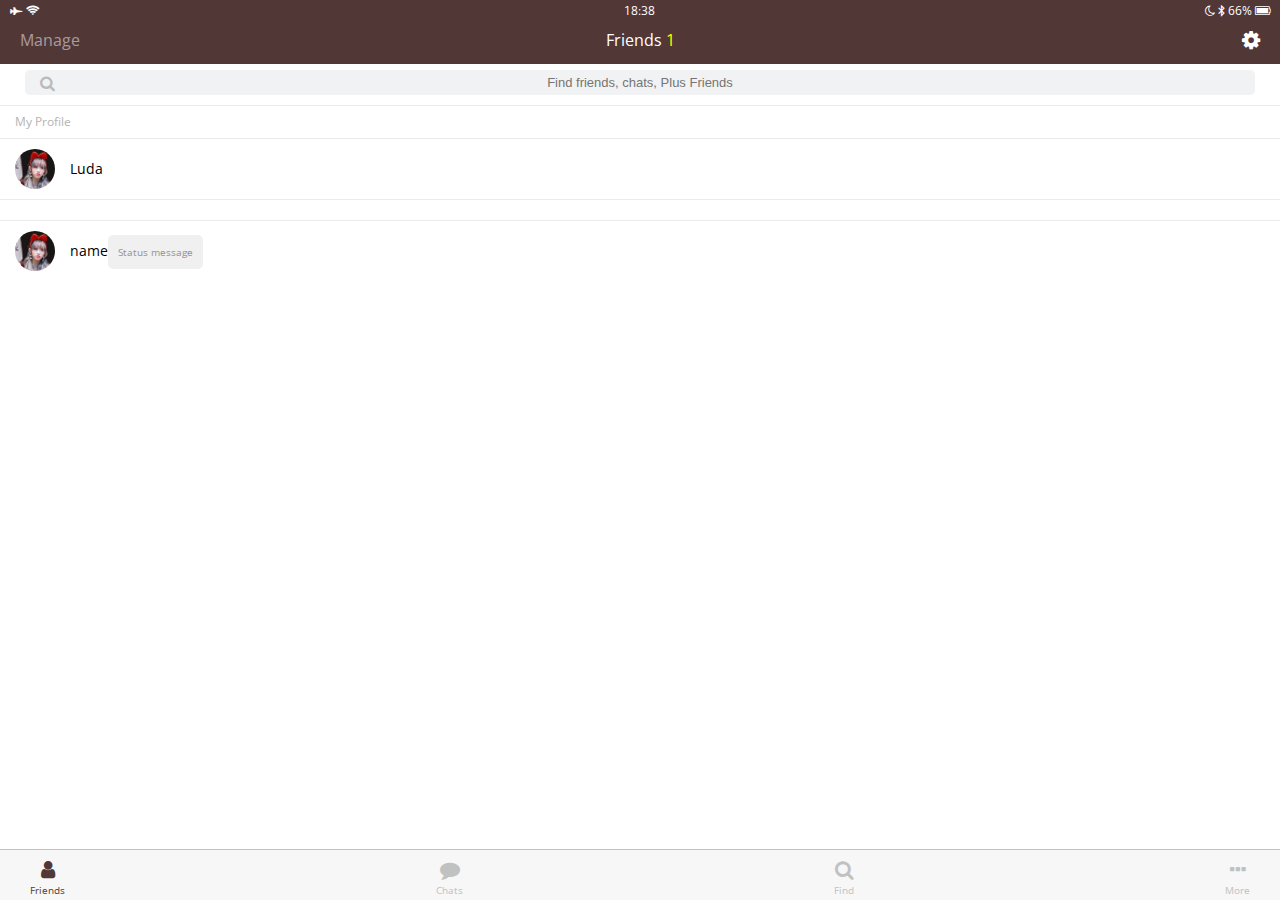
<file: index.html>
<!DOCTYPE html>
<html lang="en">
<head>
  <meta charset="UTF-8">
  <meta name="viewport" content="width=device-width, initial-scale=1.0">
  <meta http-equiv="X-UA-Compatible" content="ie=edge">
  <link rel="stylesheet" href="https://stackpath.bootstrapcdn.com/font-awesome/4.7.0/css/font-awesome.min.css">
  <title>Friends</title>
  <link rel="stylesheet" href="css/style.css">
</head>
<body>
  <header class="top-header">
    <div class="header__top">
      <div class="header__column">
        <i class="fa fa-fighter-jet" aria-hidden="true"></i>
        <i class="fa fa-wifi" aria-hidden="true"></i>
      </div>
      <div class="header__column">
        <span class="header__time">18:38</span>
      </div>
      <div class="header__column">
        <i class="fa fa-moon-o"></i>
        <i class="fa fa-bluetooth-b"></i>
        <span class="header__battery">66% <i class="fa fa-battery-full"></i> </span>
      </div>
    </div>

    <div class="header__bottom">
      <div class="header__column">
        <span class="header__text">Manage</span>
      </div>
      <div class="header__column">
        <span class="header__text">Friends <span class="header__number">1</span></span>
      </div>
      <div class="header__column">
        <i class="fa fa-cog fa-lg"></i>
      </div>
    </div>
  </header>

  <main class="friends">
    <div class="search-bar">
      <i class="fa fa-search"></i>
      <input type="text" placeholder="Find friends, chats, Plus Friends">
    </div>

    <section class="friends__section">
      <header class="friends__section-header">
        <h6 class="friends__section--title">My Profile</h6>
      </header>

      <div class="friends__section-rows">
        <a href="profile.html">
          <div class="friends__section-row">
            <img src="images/avatar.jpg" alt="">
            <span class="friends__section-name">Luda</span>
          </div>
        </a>
      </div>
    </section>

    <section class="friends__section">
      <header class="friends__section-header">
        <h6 class="friends__section-title"></h6>
      </header>

      <div class="friends__section-rows">
        <div class="friends__section-row with-tagline">
          <div class="friends__section-column">
            <img src="images/avatar.jpg" alt="">
            <span class="friends__section-name">name  </span>
          </div>
          <div>
          <span class="friends__section-tagline">
              Status message
          </span>
        </div>
      </div>
    </section>
  </main>

  <nav class="tab-bar">
    <a href="index.html" class="tab-bar__tab tab-bar__tab--selected">
      <i class="fa fa-user"></i>
      <span class="tab-bar__title">Friends</span>
    </a>
    <a href="chats.html" class="tab-bar__tab">
      <i class="fa fa-comment"></i>
      <span class="tab-bar__title">Chats</span>
    </a>
    <a href="find.html" class="tab-bar__tab">
      <i class="fa fa-search"></i>
      <span class="tab-bar__title">Find</span>
    </a>
    <a href="more.html" class="tab-bar__tab">
      <i class="fa fa-ellipsis-h"></i>
      <span class="tab-bar__title">More</span>
    </a>
  </nav>

</body>
</html>
</file>
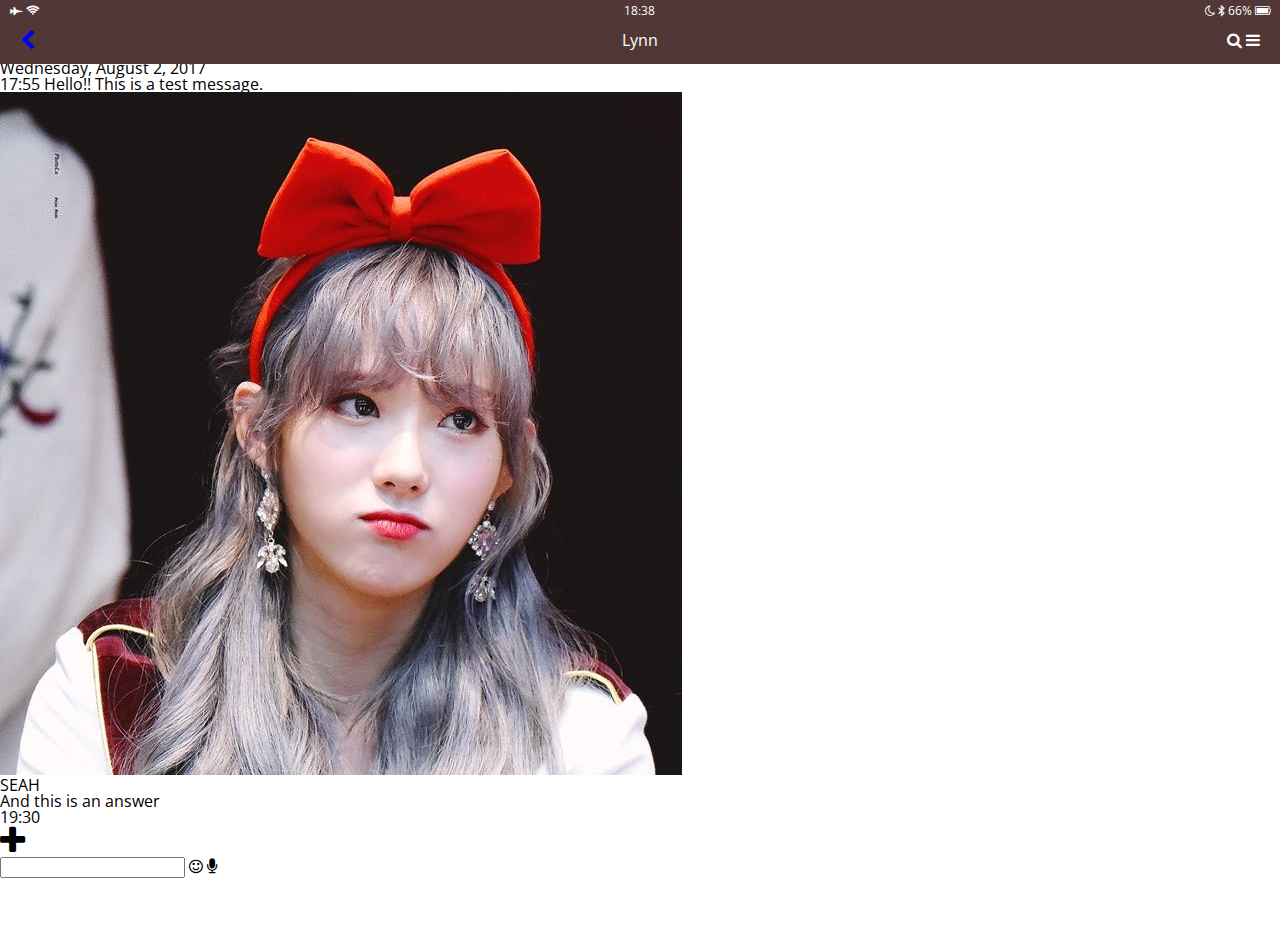
<file: chat.html>
<!DOCTYPE html>
<html lang="en">
<head>
  <meta charset="UTF-8">
  <meta name="viewport" content="width=device-width, initial-scale=1.0">
  <meta http-equiv="X-UA-Compatible" content="ie=edge">
  <link rel="stylesheet" href="https://stackpath.bootstrapcdn.com/font-awesome/4.7.0/css/font-awesome.min.css">
  <title>Chat</title>
  <link rel="stylesheet" href="css/style.css">
</head>
<body>
  <header class="top-header">
    <div class="header__top">
      <div class="header__column">
        <i class="fa fa-fighter-jet" aria-hidden="true"></i>
        <i class="fa fa-wifi" aria-hidden="true"></i>
      </div>
      <div class="header__column">
        <span class="header__time">18:38</span>
      </div>
      <div class="header__column">
        <i class="fa fa-moon-o"></i>
        <i class="fa fa-bluetooth-b"></i>
        <span class="header__battery">66% <i class="fa fa-battery-full"></i> </span>
      </div>
    </div>

    <div class="header__bottom">
      <div class="header__column">
        <a href="chats.html">
          <i class="fa fa-chevron-left fa-lg"></i>
        </a>
      </div>
      <div class="header__column">
        <span class="header__text">Lynn</span>
      </div>
      <div class="header__column">
        <i class="fa fa-search"></i>
        <i class="fa fa-bars"></i>
      </div>
    </div>
  </header>

  <main class="chat">
    <div class="date-divider">
      <span class="date-divider__text">Wednesday, August 2, 2017</span>
    </div>

    <div class="chat__message chat__message-from-me">
      <span class="chat__message-time">17:55</span>
      <span class="chat__message-body">Hello!! This is a test message.</span>
    </div>

    <div class="chat__message chat__message--to-me">
      <img src="images/avatar.jpg" alt="" class="chat__message-avatar">
      <div class="chat__message-center">
        <h3 class="chat__message-username">SEAH</h3>
        <span class="chat__message-body">And this is an answer</span>
      </div>
      <span class="chat__message-time">19:30</span>
    </div>

    <div class="type-message">
      <i class="fa fa-plus fa-2x"></i>
      <div class="type-message__input">
        <input type="text">
        <i class="fa fa-smile-o"></i>
        <span class="record-message">
          <i class="fa fa-microphone"></i>
        </span>
      </div>
    </div>
  </main>

</body>
</html>
</file>
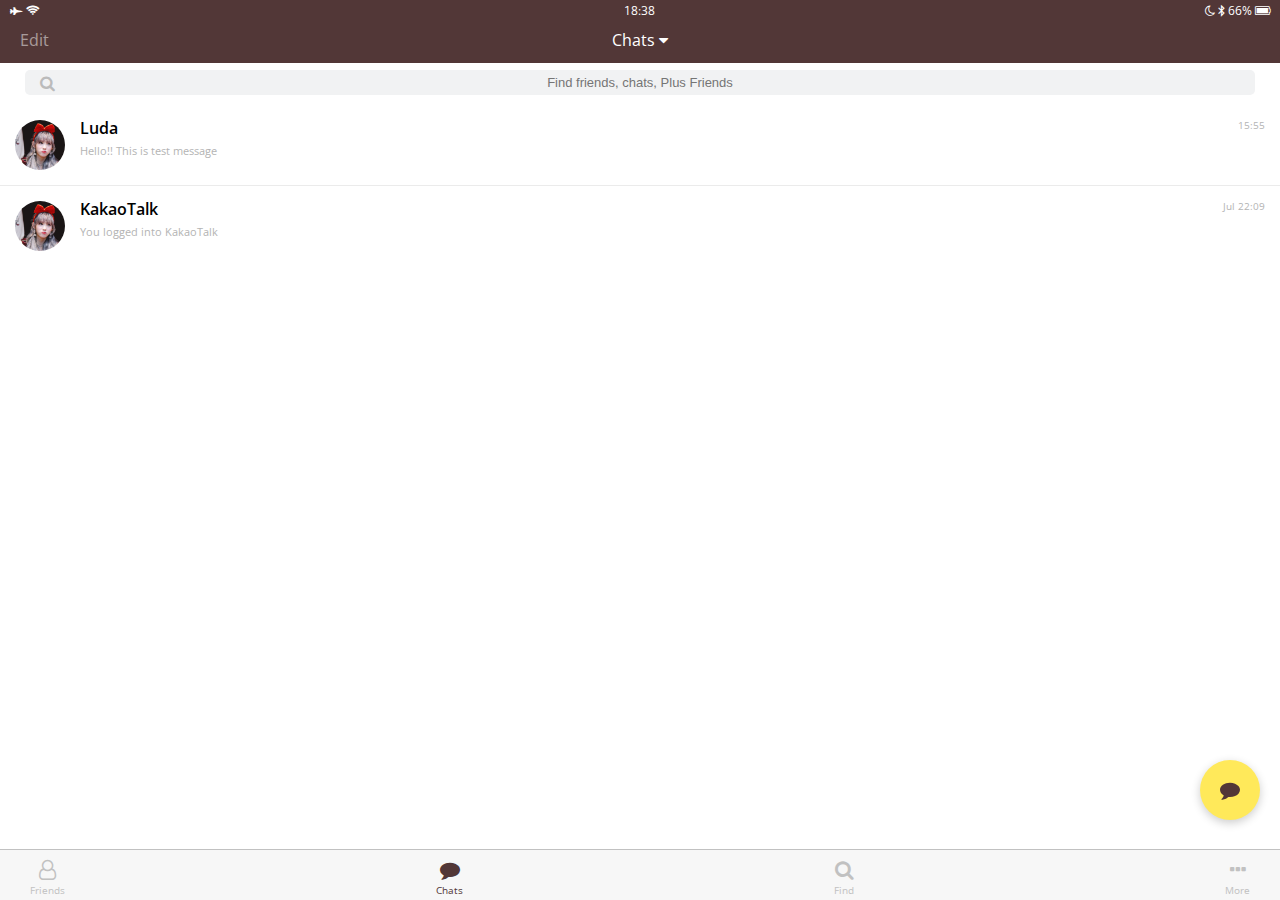
<file: chats.html>
<!DOCTYPE html>
<html lang="en">
<head>
  <meta charset="UTF-8">
  <meta name="viewport" content="width=device-width, initial-scale=1.0">
  <meta http-equiv="X-UA-Compatible" content="ie=edge">
  <link rel="stylesheet" href="https://stackpath.bootstrapcdn.com/font-awesome/4.7.0/css/font-awesome.min.css">
  <title>Chats</title>
  <link rel="stylesheet" href="css/style.css">
</head>
<body>
  <header class="top-header">
    <div class="header__top">
      <div class="header__column">
        <i class="fa fa-fighter-jet" aria-hidden="true"></i>
        <i class="fa fa-wifi" aria-hidden="true"></i>
      </div>
      <div class="header__column">
        <span class="header__time">18:38</span>
      </div>
      <div class="header__column">
        <i class="fa fa-moon-o"></i>
        <i class="fa fa-bluetooth-b"></i>
        <span class="header__battery">66% <i class="fa fa-battery-full"></i> </span>
      </div>
    </div>

    <div class="header__bottom">
      <div class="header__column">
        <span class="header__text">Edit</span>
      </div>
      <div class="header__column">
        <span class="header__text">Chats <i class="fa fa-caret-down"></i> </span>
      </div>
      <div class="header__column">
      </div>
    </div>
  </header>

  <main>
    <div class="search-bar">
      <i class="fa fa-search"></i>
      <input type="text" placeholder="Find friends, chats, Plus Friends">
    </div>

    <ul class="chats__list">
      <li class="chats__chat">
        <a href="chat.html">
          <div class="chat__content">
            <img src="images/avatar.jpg" alt="">
            <div class="chat__preview">
              <h3 class="chat__user">Luda</h3>
              <span class="chat__last-message">Hello!! This is test message</span>
            </div>
          </div>

          <span class="chat__date-time">
            15:55
          </span>
        </a>
      </li>

      <li class="chats__chat">
        <a href="chat.html">
          <div class="chat__content">
            <img src="images/avatar.jpg" alt="">
            <div class="chat__preview">
              <h3 class="chat__user">KakaoTalk</h3>
              <span class="chat__last-message">You logged into KakaoTalk</span>
            </div>
          </div>

          <span class="chat__date-time">
            Jul 22:09
          </span>
        </a>
      </li>

    </ul>

    <div class="chat-btn">
      <i class="fa fa-comment"></i>
    </div>

  </main>

  <nav class="tab-bar">
    <a href="index.html" class="tab-bar__tab">
      <i class="fa fa-user-o"></i>
      <span class="tab-bar__title">Friends</span>
    </a>
    <a href="chats.html" class="tab-bar__tab tab-bar__tab--selected">
      <i class="fa fa-comment"></i>
      <span class="tab-bar__title">Chats</span>
    </a>
    <a href="find.html" class="tab-bar__tab">
      <i class="fa fa-search"></i>
      <span class="tab-bar__title">Find</span>
    </a>
    <a href="more.html" class="tab-bar__tab">
      <i class="fa fa-ellipsis-h"></i>
      <span class="tab-bar__title">More</span>
    </a>
  </nav>

</body>
</html>
</file>
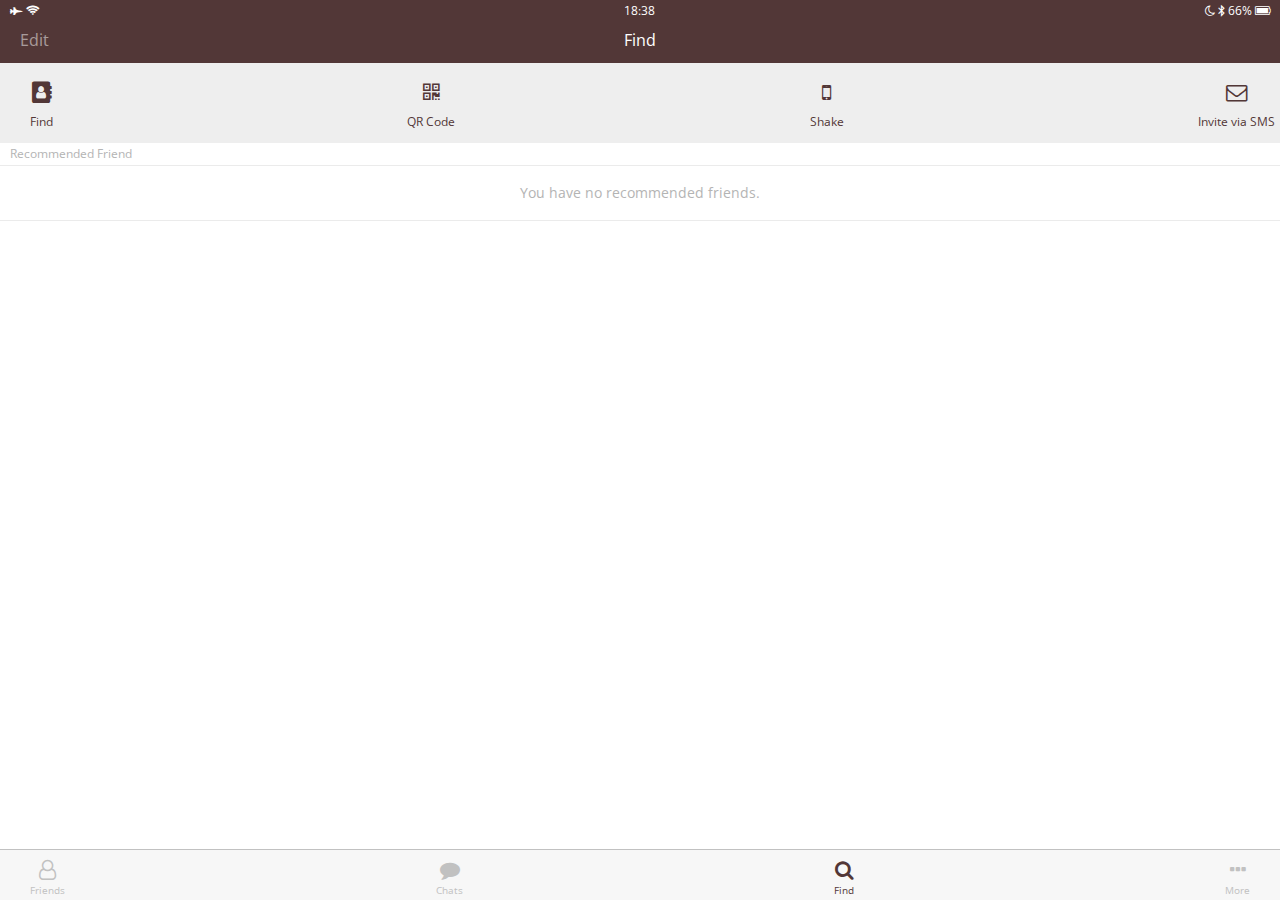
<file: find.html>
<!DOCTYPE html>
<html lang="en">
<head>
  <meta charset="UTF-8">
  <meta name="viewport" content="width=device-width, initial-scale=1.0">
  <meta http-equiv="X-UA-Compatible" content="ie=edge">
  <link rel="stylesheet" href="https://stackpath.bootstrapcdn.com/font-awesome/4.7.0/css/font-awesome.min.css">
  <title>Find</title>
  <link rel="stylesheet" href="css/style.css">
</head>
<body>
  <header class="top-header">
    <div class="header__top">
      <div class="header__column">
        <i class="fa fa-fighter-jet" aria-hidden="true"></i>
        <i class="fa fa-wifi" aria-hidden="true"></i>
      </div>
      <div class="header__column">
        <span class="header__time">18:38</span>
      </div>
      <div class="header__column">
        <i class="fa fa-moon-o"></i>
        <i class="fa fa-bluetooth-b"></i>
        <span class="header__battery">66% <i class="fa fa-battery-full"></i> </span>
      </div>
    </div>

    <div class="header__bottom">
      <div class="header__column">
        <span class="header__text">Edit</span>
      </div>
      <div class="header__column">
        <span class="header__text">Find</span>
      </div>
      <div class="header__column">
      </div>
    </div>
  </header>

  <main class="find">
    <section class="find__options">
      <div class="find__option">
        <i class="fa fa-address-book fa-lg"></i>
        <span class="find__option-title">Find</span>
      </div>

      <div class="find__option">
        <i class="fa fa-qrcode fa-lg"></i>
        <span class="find__option-title">QR Code</span>
      </div>

      <div class="find__option">
        <i class="fa fa-mobile fa-lg"></i>
        <span class="find__option-title">Shake</span>
      </div>

      <div class="find__option">
        <i class="fa fa-envelope-o fa-lg"></i>
        <span class="find__option-title">Invite via SMS</span>
      </div>
    </section>

    <section class="find__recommended">
      <header>
        <h6 class="recommended__title">Recommended Friend</h6>
      </header>

      <div class="recommended__none">
        <span class="recommended__text">You have no recommended friends.</span>
      </div>
    </section>

  </main>

  <nav class="tab-bar">
    <a href="index.html" class="tab-bar__tab">
      <i class="fa fa-user-o"></i>
      <span class="tab-bar__title">Friends</span>
    </a>
    <a href="chats.html" class="tab-bar__tab">
      <i class="fa fa-comment"></i>
      <span class="tab-bar__title">Chats</span>
    </a>
    <a href="find.html" class="tab-bar__tab tab-bar__tab--selected">
      <i class="fa fa-search"></i>
      <span class="tab-bar__title">Find</span>
    </a>
    <a href="more.html" class="tab-bar__tab">
      <i class="fa fa-ellipsis-h"></i>
      <span class="tab-bar__title">More</span>
    </a>
  </nav>

</body>
</html>
</file>
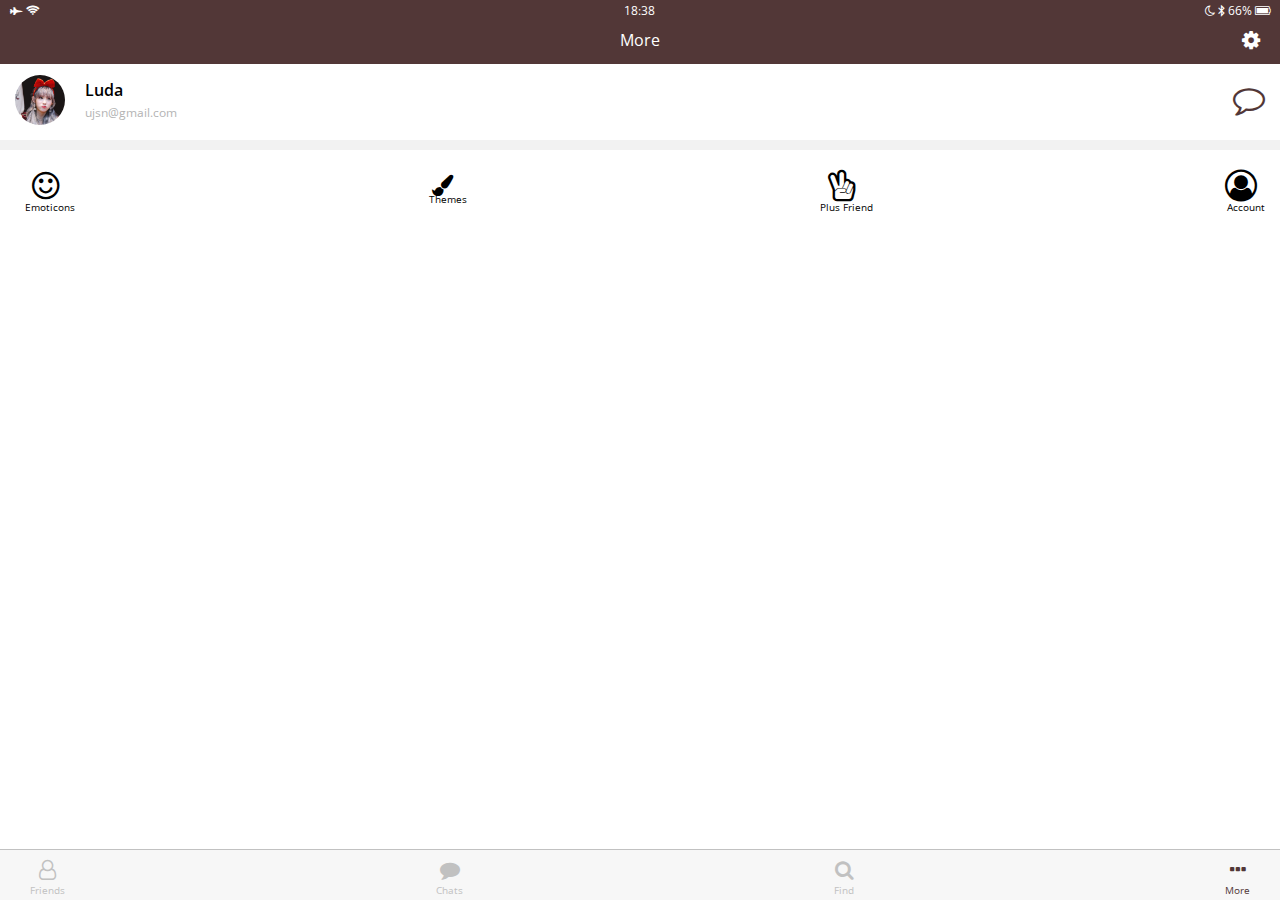
<file: more.html>
<!DOCTYPE html>
<html lang="en">
<head>
  <meta charset="UTF-8">
  <meta name="viewport" content="width=device-width, initial-scale=1.0">
  <meta http-equiv="X-UA-Compatible" content="ie=edge">
  <link rel="stylesheet" href="https://stackpath.bootstrapcdn.com/font-awesome/4.7.0/css/font-awesome.min.css">
  <title>More</title>
  <link rel="stylesheet" href="css/style.css">
</head>
<body>
  <header class="top-header">
    <div class="header__top">
      <div class="header__column">
        <i class="fa fa-fighter-jet" aria-hidden="true"></i>
        <i class="fa fa-wifi" aria-hidden="true"></i>
      </div>
      <div class="header__column">
        <span class="header__time">18:38</span>
      </div>
      <div class="header__column">
        <i class="fa fa-moon-o"></i>
        <i class="fa fa-bluetooth-b"></i>
        <span class="header__battery">66% <i class="fa fa-battery-full"></i> </span>
      </div>
    </div>

    <div class="header__bottom">
      <div class="header__column">
        <span class="header__text"></span>
      </div>
      <div class="header__column">
        <span class="header__text">More</span>
      </div>
      <div class="header__column">
        <i class="fa fa-cog fa-lg"></i>
      </div>
    </div>
  </header>

  <main class="more">
    <header class="more__header">
      <div class="more-header__column">
        <img src="images/avatar.jpg" alt="">
        <div class="more-header__info">
          <h3 class="more-header__title">
            Luda
          </h3>
          <span class="more-header__subtitle">
            ujsn@gmail.com
          </span>
        </div>
      </div>
      <i class="fa fa-comment-o fa-2x"></i>
    </header>

    <section class="more__options">
      <div class="more__option">
        <i class="fa fa-smile-o fa-2x"></i>
        <span class="more__option-title">Emoticons</span>
      </div>

      <div class="more__option">
        <i class="fa fa-paint-brush fa-lg"></i>
        <span class="more__option-title">Themes</span>
      </div>

      <div class="more__option">
        <i class="fa fa-hand-peace-o fa-2x"></i>
        <span class="more__option-title">Plus Friend</span>
      </div>

      <div class="more__option">
        <i class="fa fa-user-circle-o fa-2x"></i>
        <span class="more__option-title">Account</span>
      </div>
    </section>





  </main>

  <nav class="tab-bar">
    <a href="index.html" class="tab-bar__tab">
      <i class="fa fa-user-o"></i>
      <span class="tab-bar__title">Friends</span>
    </a>
    <a href="chats.html" class="tab-bar__tab">
      <i class="fa fa-comment"></i>
      <span class="tab-bar__title">Chats</span>
    </a>
    <a href="find.html" class="tab-bar__tab">
      <i class="fa fa-search"></i>
      <span class="tab-bar__title">Find</span>
    </a>
    <a href="more.html" class="tab-bar__tab tab-bar__tab--selected">
      <i class="fa fa-ellipsis-h"></i>
      <span class="tab-bar__title">More</span>
    </a>
  </nav>

</body>
</html>
</file>
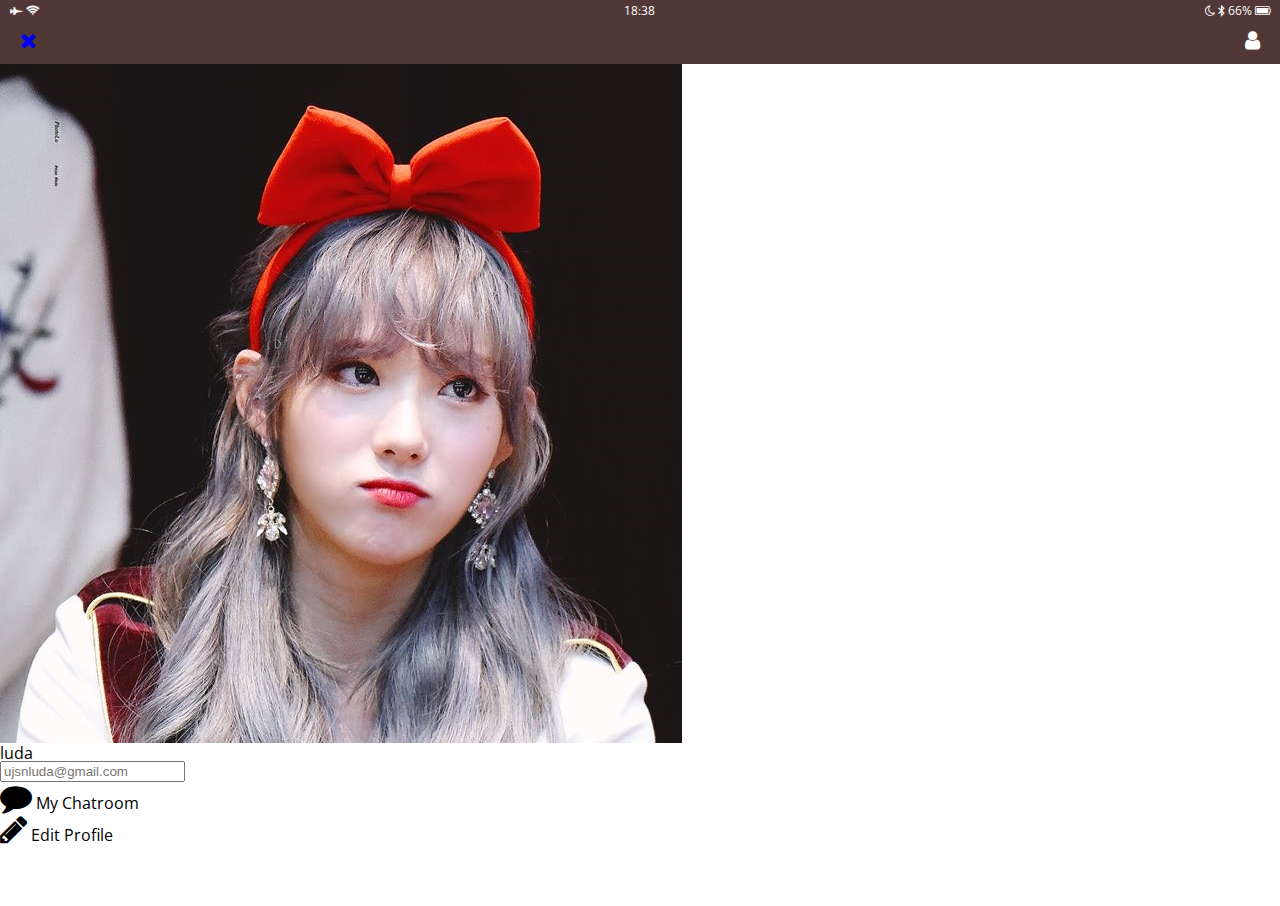
<file: profile.html>
<!DOCTYPE html>
<html lang="en">
<head>
  <meta charset="UTF-8">
  <meta name="viewport" content="width=device-width, initial-scale=1.0">
  <meta http-equiv="X-UA-Compatible" content="ie=edge">
  <link rel="stylesheet" href="https://stackpath.bootstrapcdn.com/font-awesome/4.7.0/css/font-awesome.min.css">
  <title>Profile</title>
  <link rel="stylesheet" href="css/style.css">
</head>
<body>
  <header class="top-header">
    <div class="header__top">
      <div class="header__column">
        <i class="fa fa-fighter-jet" aria-hidden="true"></i>
        <i class="fa fa-wifi" aria-hidden="true"></i>
      </div>
      <div class="header__column">
        <span class="header__time">18:38</span>
      </div>
      <div class="header__column">
        <i class="fa fa-moon-o"></i>
        <i class="fa fa-bluetooth-b"></i>
        <span class="header__battery">66% <i class="fa fa-battery-full"></i> </span>
      </div>
    </div>

    <div class="header__bottom">
      <div class="header__column">
        <a href="index.html">
          <i class="fa fa-times fa-lg"></i>
        </a>
      </div>
      <div class="header__column">

      </div>
      <div class="header__column">
        <i class="fa fa-user fa-lg"></i>
      </div>
    </div>
  </header>

  <main class="profile">
    <header class="profile__header">
      <img src="images/avatar.jpg" alt="">
      <h3 class="profile__header-title">luda</h3>
    </header>

    <input type="text" placeholder="ujsnluda@gmail.com">

    <div class="profile__actions">
      <div class="profile__action">
        <span class="profile__action-circle">
          <i class="fa fa-comment fa-2x"></i>
        </span>
        <span class="profile__action-title">My Chatroom</span>
      </div>

      <div class="profile__action">
        <span class="profile__action-circle">
          <i class="fa fa-pencil fa-2x"></i>
        </span>
        <span class="profile__action-title">Edit Profile</span>
      </div>
    </div>
  </main>

</body>
</html>
</file>
<file: css/style.css>
@import url('https://fonts.googleapis.com/css?family=Open+Sans:400,600');
@import 'reset.css';
@import 'global.css';
@import 'header.css';
@import 'navigation.css';
@import 'search-bar.css';
@import 'friends.css';
@import 'chats.css';
@import 'find.css';
@import 'more.css';
</file>
